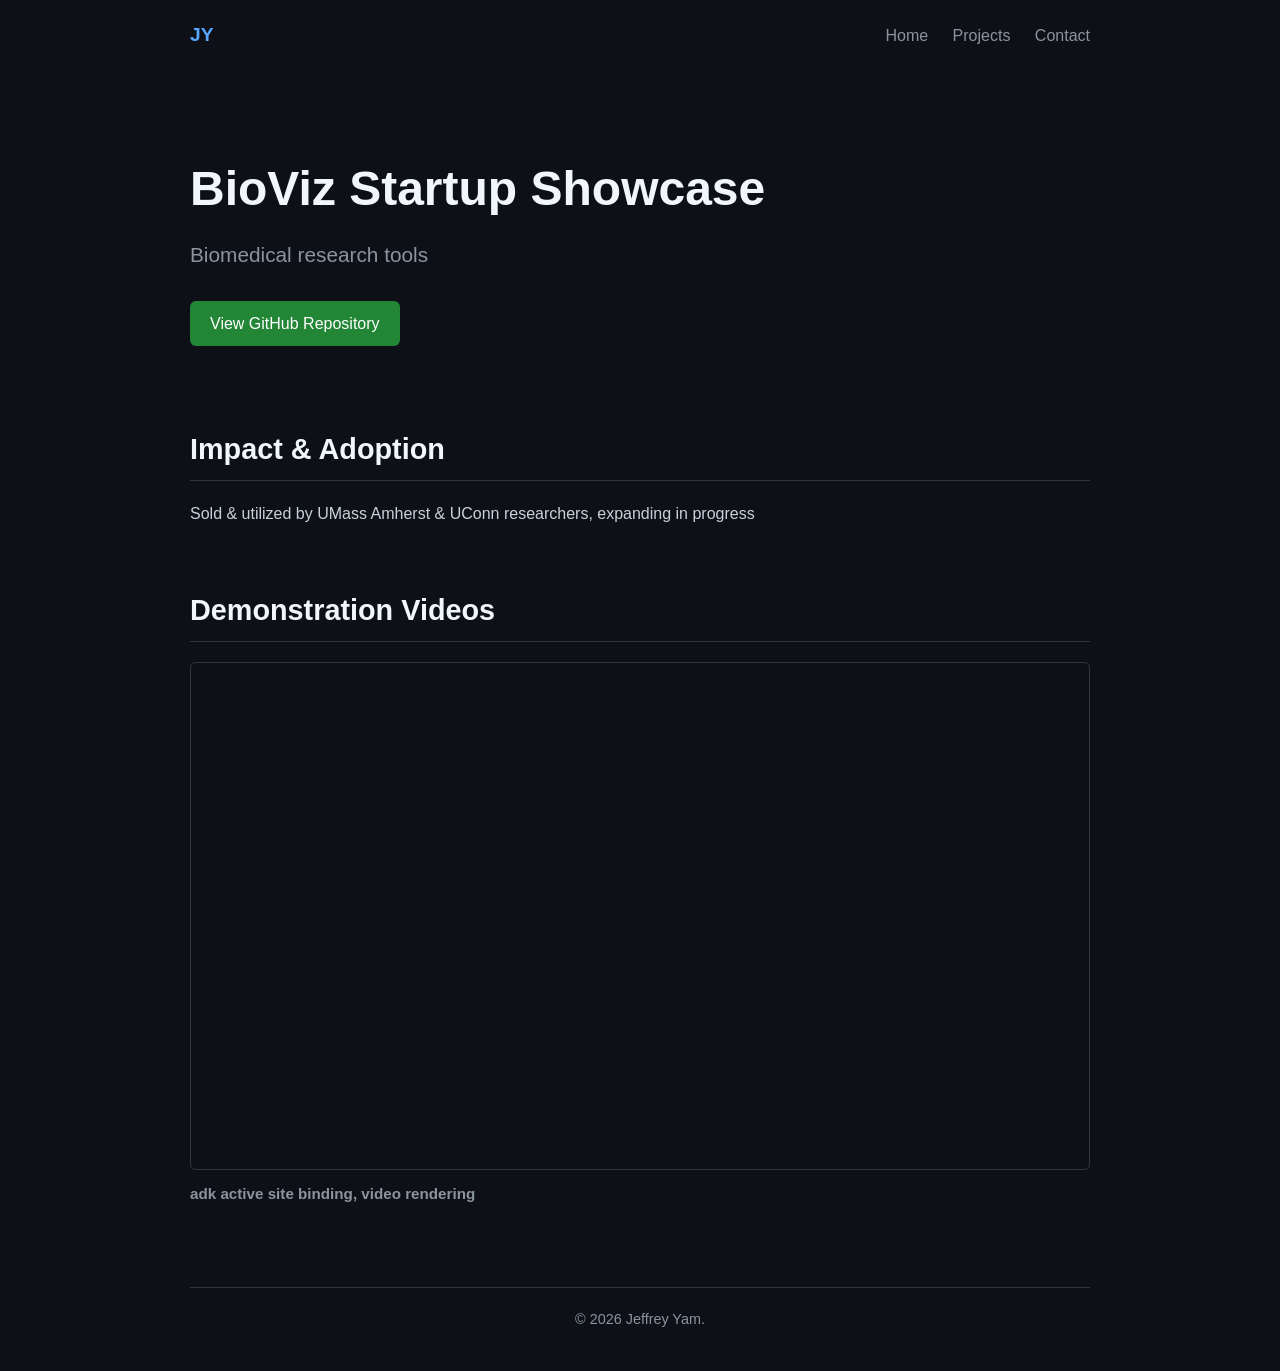
<file: startup.html>
<!DOCTYPE html>
<html lang="en">
<head>
    <meta charset="UTF-8">
    <meta name="viewport" content="width=device-width, initial-scale=1.0">
    <title>BioViz Startup - Jeffrey Yam</title>
    <link rel="stylesheet" href="style.css">
</head>
<body>

    <!-- Header / Navigation -->
    <header>
        <div class="logo">JY</div>
        <nav>
            <a href="index.html">Home</a>
            <a href="index.html#projects">Projects</a>
            <a href="index.html#contact">Contact</a>
        </nav>
    </header>

    <!-- Startup Hero Section -->
    <section class="hero">
        <h1>BioViz Startup Showcase</h1>
        <p>Biomedical research tools</p>
        <div class="cta-buttons">
            <a href="https://github.com/kychilly/BioViz" target="_blank" class="btn primary">View GitHub Repository</a>
        </div>
    </section>

    <!-- Traction / Flex Section -->
    <section class="section">
        <h2>Impact & Adoption</h2>
        <p>Sold & utilized by UMass Amherst & UConn researchers, expanding in progress</p>
    </section>

<!-- Video Demonstrations Section -->
    <section class="section">
        <h2>Demonstration Videos</h2>

        <!-- Video Item 1 -->
        <div class="video-card" style="margin-bottom: 30px;">
            <div class="video-container" style="position: relative; width: 100%; padding-bottom: 56.25%; height: 0; overflow: hidden; border-radius: 6px; border: 1px solid #30363d; margin-bottom: 12px;">
                <iframe src="https://www.youtube.com/embed/KiCRkwjMBIM" title="BioViz Demonstration" style="position: absolute; top: 0; left: 0; width: 100%; height: 100%; border: 0;" allowfullscreen></iframe>
            </div>
            <p style="color: #8b949e; font-size: 0.95rem;"><strong>adk active site binding, video rendering</strong></p>
        </div>

        <!-- You can easily duplicate the block above to add more demonstration videos later! -->
    </section>

    <!-- Footer -->
    <footer>
        <p>&copy; 2026 Jeffrey Yam.</p>
    </footer>

</body>
</html>
</file>
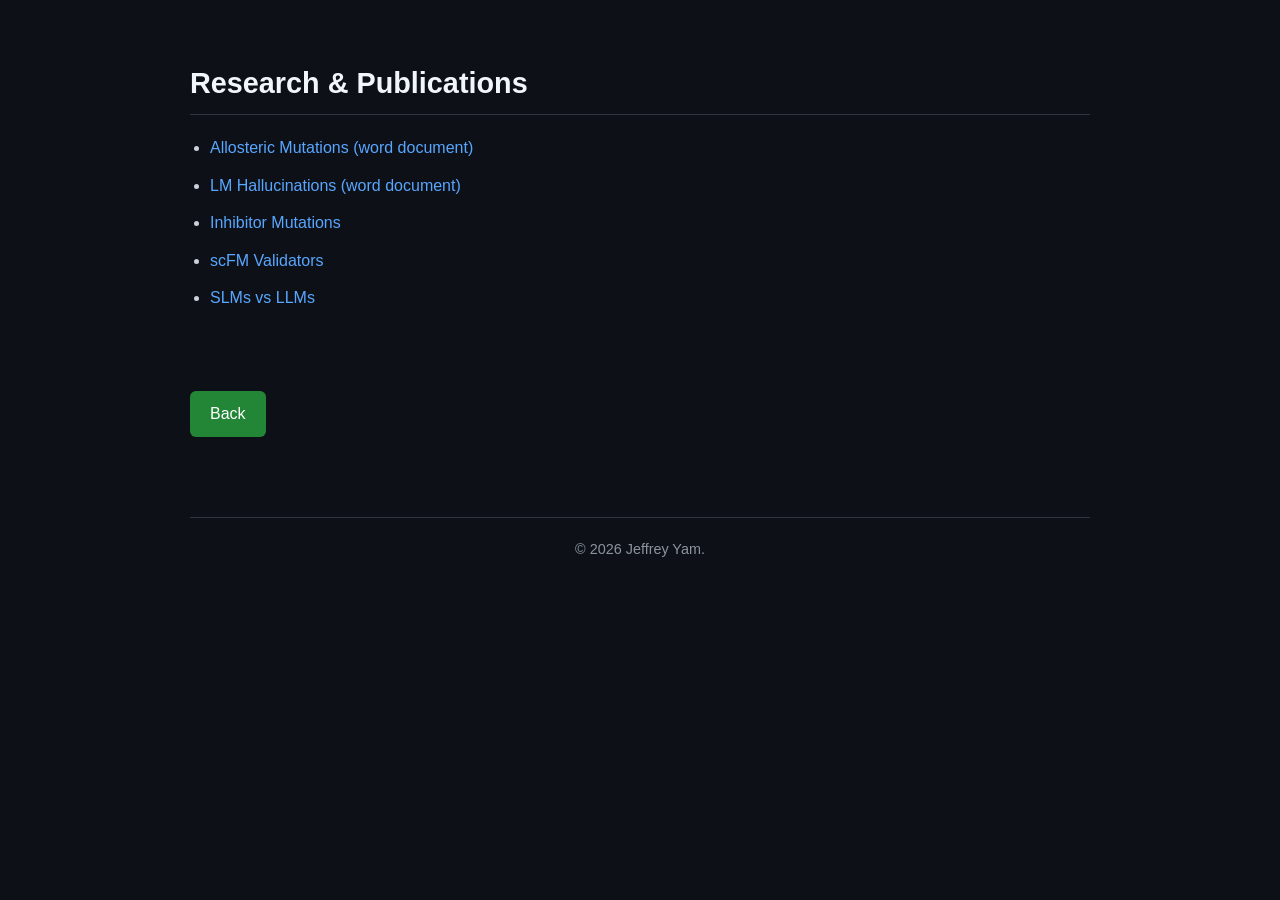
<file: websiteSetup/research.html>
<!DOCTYPE html>
<html lang="en">
<head>
    <meta charset="UTF-8">
    <meta name="viewport" content="width=device-width, initial-scale=1.0">
    <title>Research - Jeffrey Yam</title>
    <link rel="stylesheet" href="../style.css">
</head>
<body>

<section class="section">
    <h2>Research & Publications</h2>
    <p style="margin-bottom: 20px; color: #8b949e;"></p>

<ul style="list-style-type: disc; padding-left: 20px; display: flex; flex-direction: column; gap: 12px;">
    <li>
        <a href="../papers/paper5.docx" target="_blank" style="color: #58a6ff; text-decoration: none; font-weight: 500;">Allosteric Mutations (word document)</a>
    </li>
    <li>
        <a href="../papers/paper4.docx" target="_blank" style="color: #58a6ff; text-decoration: none; font-weight: 500;">LM Hallucinations (word document)</a>
    </li>
    <li>
        <a href="../papers/paper3.pdf" target="_blank" style="color: #58a6ff; text-decoration: none; font-weight: 500;">Inhibitor Mutations</a>
    </li>
    <li>
        <a href="../papers/paper2.pdf" target="_blank" style="color: #58a6ff; text-decoration: none; font-weight: 500;">scFM Validators</a>
    </li>
    <li>
        <a href="../papers/paper1.pdf" target="_blank" style="color: #58a6ff; text-decoration: none; font-weight: 500;">SLMs vs LLMs</a>
    </li>
</ul>
</section>


    <section class="hero">
    <div class="cta-buttons">
        <a href="../index.html" class="btn primary">Back</a>
    </div>
</section>

    <!-- Footer -->
    <footer>
        <p>&copy; 2026 Jeffrey Yam.</p>
    </footer>

</body>
</html>
</file>
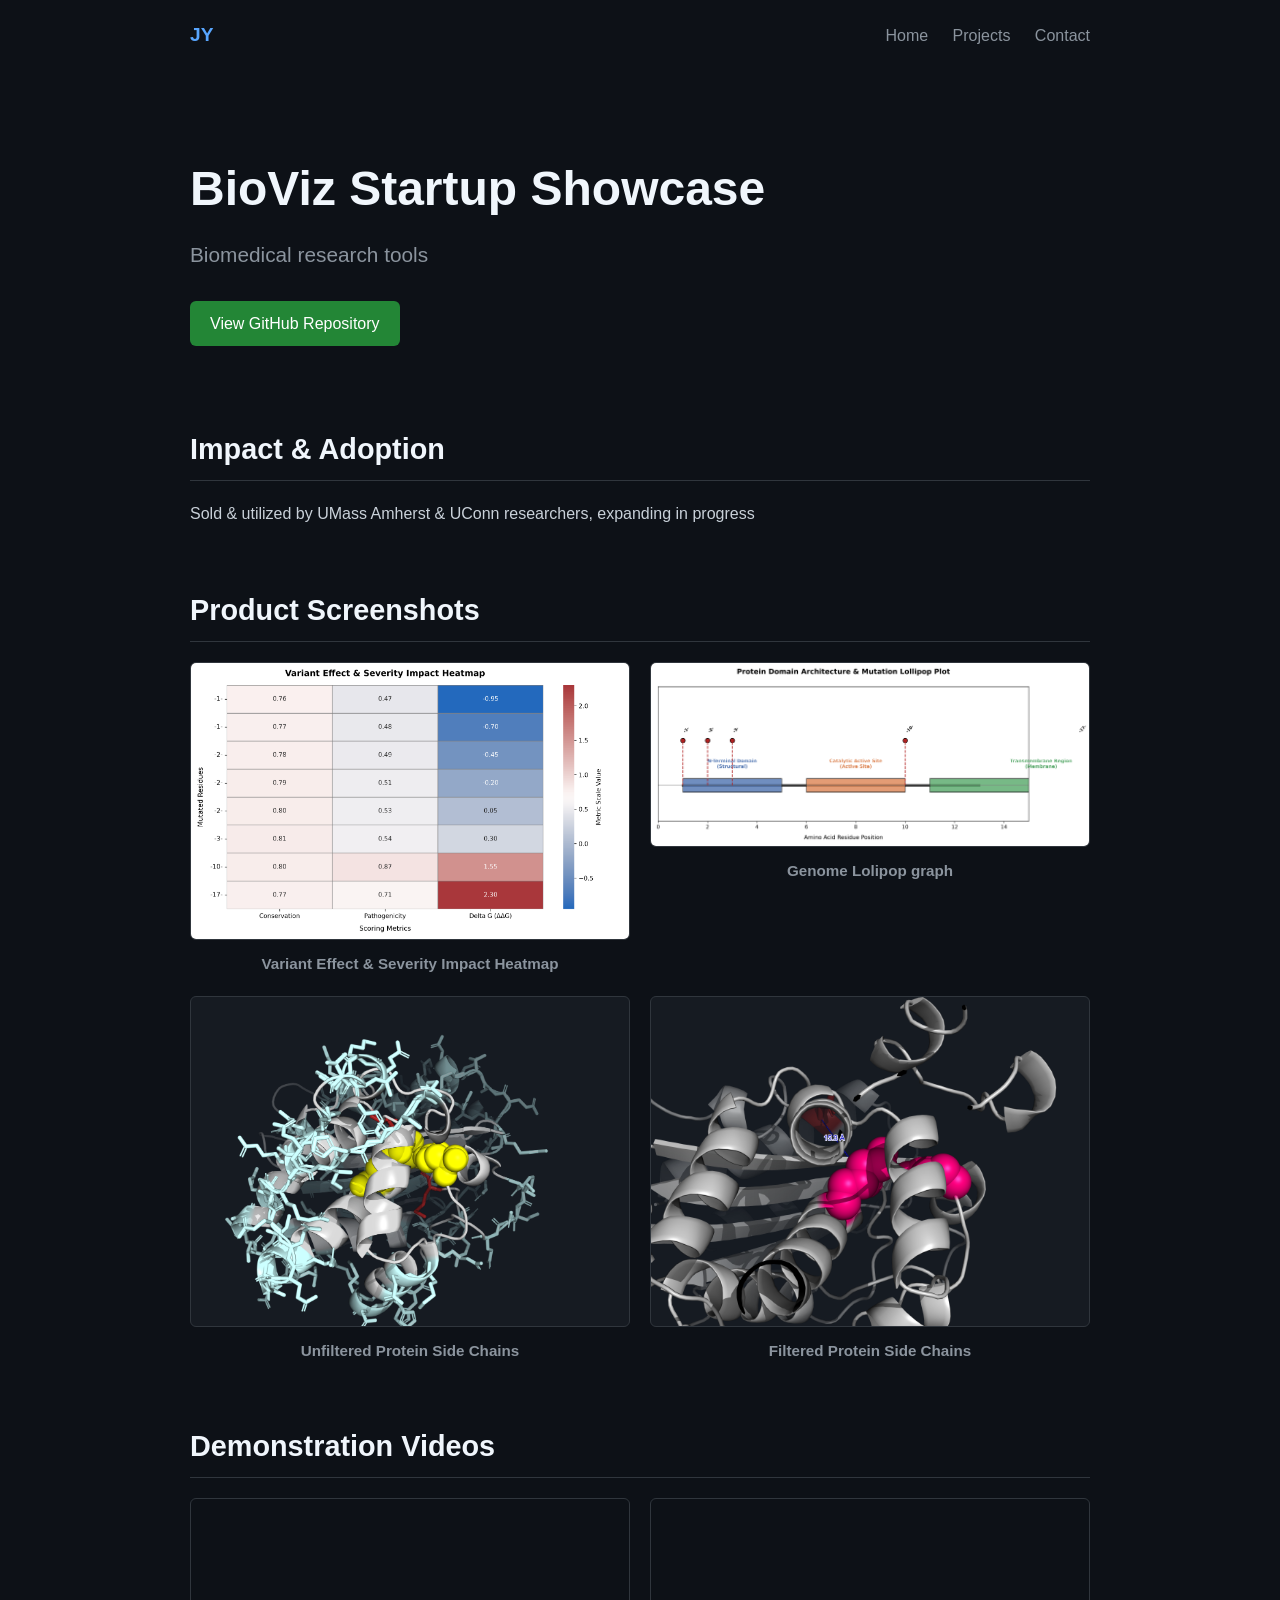
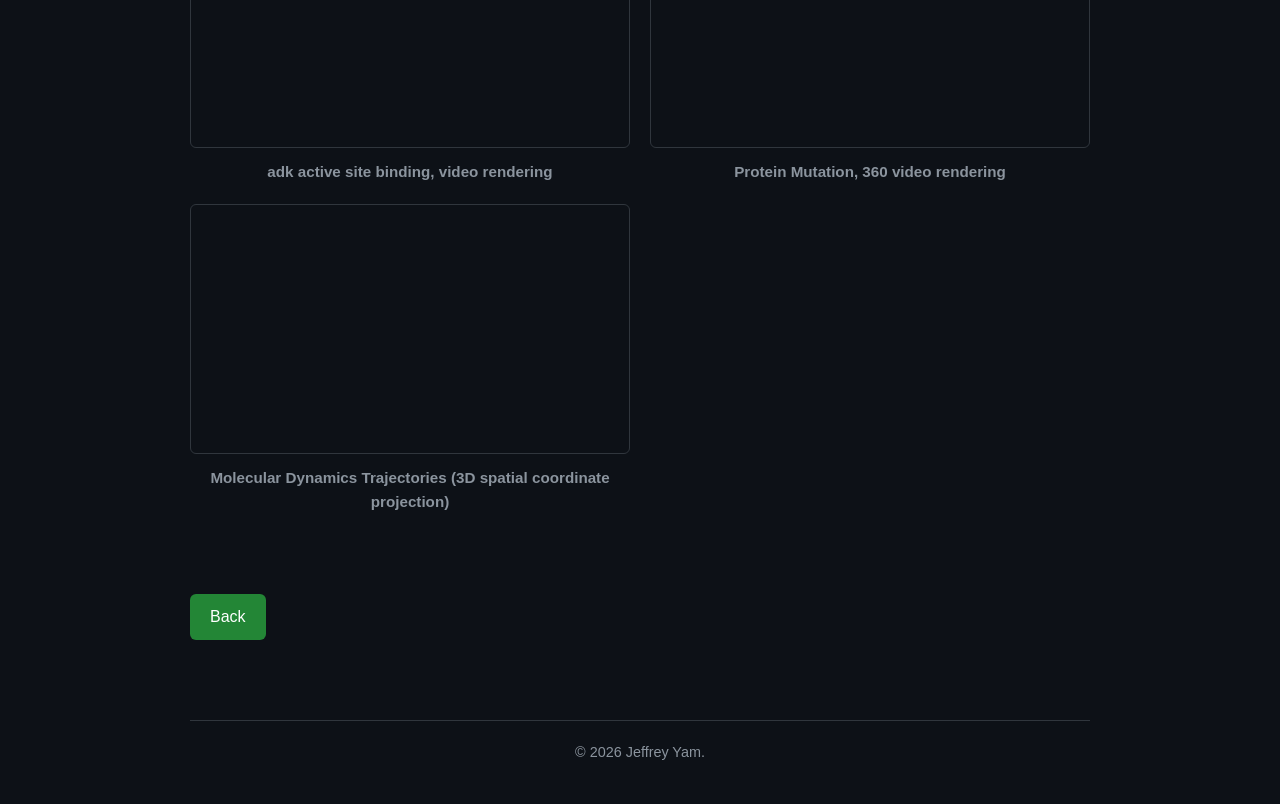
<file: websiteSetup/startup.html>
<!DOCTYPE html>
<html lang="en">
<head>
    <meta charset="UTF-8">
    <meta name="viewport" content="width=device-width, initial-scale=1.0">
    <title>BioViz Startup - Jeffrey Yam</title>
    <link rel="stylesheet" href="../style.css">
</head>
<body>

    <!-- Header / Navigation -->
    <header>
        <div class="logo">JY</div>
        <nav>
            <a href="../index.html">Home</a>
            <a href="../index.html#projects">Projects</a>
            <a href="../index.html#contact">Contact</a>
        </nav>
    </header>

    <!-- Startup Hero Section -->
    <section class="hero">
        <h1>BioViz Startup Showcase</h1>
        <p>Biomedical research tools</p>
        <div class="cta-buttons">
            <a href="https://github.com/kychilly/BioViz" target="_blank" class="btn primary">View GitHub Repository</a>
        </div>
    </section>

    <!-- Traction / Flex Section -->
    <section class="section">
        <h2>Impact & Adoption</h2>
        <p>Sold & utilized by UMass Amherst & UConn researchers, expanding in progress</p>
    </section>

    <!-- Picture Gallery Section (Added Here) -->
    <section class="section">
        <h2>Product Screenshots</h2>

        <div style="display: grid; grid-template-columns: repeat(auto-fit, minmax(300px, 1fr)); gap: 20px;">

            <!-- Picture Item 1 -->
            <div class="video-card">
                <div style="max-width: 450px; margin: 0 auto;">
                    <div style="position: relative; width: 100%; overflow: hidden; border-radius: 6px; border: 1px solid #30363d; margin-bottom: 12px; background-color: #161b22;">
                        <!-- Updated file path here -->
                        <img src="../images/heatmap1.png" alt="Variant Effect & Severity Impact Heatmap" style="width: 100%; height: auto; display: block; object-fit: cover;">
                    </div>
                </div>
                <p style="color: #8b949e; font-size: 0.95rem; text-align: center;"><strong>Variant Effect & Severity Impact Heatmap</strong></p>
            </div>

            <!-- Picture Item 2 -->
            <div class="video-card">
                <div style="max-width: 450px; margin: 0 auto;">
                    <div style="position: relative; width: 100%; overflow: hidden; border-radius: 6px; border: 1px solid #30363d; margin-bottom: 12px; background-color: #161b22;">
                        <img src="../images/lolipop1.png" alt="random ss 2" style="width: 100%; height: auto; display: block; object-fit: cover;">
                    </div>
                </div>
                <p style="color: #8b949e; font-size: 0.95rem; text-align: center;"><strong>Genome Lolipop graph</strong></p>
            </div>

            <div class="video-card">
                <div style="max-width: 450px; margin: 0 auto;">
                    <div style="position: relative; width: 100%; overflow: hidden; border-radius: 6px; border: 1px solid #30363d; margin-bottom: 12px; background-color: #161b22;">
                        <img src="../images/UnfilteredSideChains.webp" alt="random ss 2" style="width: 100%; height: auto; display: block; object-fit: cover;">
                    </div>
                </div>
                <p style="color: #8b949e; font-size: 0.95rem; text-align: center;"><strong>Unfiltered Protein Side Chains</strong></p>
            </div>

            <div class="video-card">
                <div style="max-width: 450px; margin: 0 auto;">
                    <div style="position: relative; width: 100%; overflow: hidden; border-radius: 6px; border: 1px solid #30363d; margin-bottom: 12px; background-color: #161b22;">
                        <img src="../images/FilteredSideChain.png" alt="random ss 2" style="width: 100%; height: auto; display: block; object-fit: cover;">
                    </div>
                </div>
                <p style="color: #8b949e; font-size: 0.95rem; text-align: center;"><strong>Filtered Protein Side Chains</strong></p>
            </div>

        </div>
    </section>


<!-- Video Demonstrations Section -->
    <section class="section">
    <h2>Demonstration Videos</h2>

    <div style="display: grid; grid-template-columns: repeat(auto-fit, minmax(300px, 1fr)); gap: 20px;">

        <div class="video-card">
            <div style="max-width: 450px; margin: 0 auto;">
                <div class="video-container" style="position: relative; width: 100%; padding-bottom: 56.25%; height: 0; overflow: hidden; border-radius: 6px; border: 1px solid #30363d; margin-bottom: 12px;">
                    <iframe src="https://www.youtube.com/embed/KiCRkwjMBIM" title="ADK Binding demonstration" style="position: absolute; top: 0; left: 0; width: 100%; height: 100%; border: 0;" allowfullscreen></iframe>
                </div>
            </div>
            <p style="color: #8b949e; font-size: 0.95rem; text-align: center;"><strong>adk active site binding, video rendering</strong></p>
        </div>

        <div class="video-card">
            <div style="max-width: 450px; margin: 0 auto;">
                <div class="video-container" style="position: relative; width: 100%; padding-bottom: 56.25%; height: 0; overflow: hidden; border-radius: 6px; border: 1px solid #30363d; margin-bottom: 12px;">
                    <iframe src="https://youtube.com/embed/cYUwznhgu-I" title="Protein mutation rotation" style="position: absolute; top: 0; left: 0; width: 100%; height: 100%; border: 0;" allowfullscreen></iframe>
                </div>
            </div>
            <p style="color: #8b949e; font-size: 0.95rem; text-align: center;"><strong>Protein Mutation, 360 video rendering</strong></p>
        </div>

        <div class="video-card">
            <div style="max-width: 450px; margin: 0 auto;">
                <div class="video-container" style="position: relative; width: 100%; padding-bottom: 56.25%; height: 0; overflow: hidden; border-radius: 6px; border: 1px solid #30363d; margin-bottom: 12px;">
                    <iframe src="https://youtube.com/embed/6u-3jxwZHe8" title="Molecular Dynamics" style="position: absolute; top: 0; left: 0; width: 100%; height: 100%; border: 0;" allowfullscreen></iframe>
                </div>
            </div>
            <p style="color: #8b949e; font-size: 0.95rem; text-align: center;"><strong>Molecular Dynamics Trajectories (3D spatial coordinate projection)</strong></p>
        </div>


    </div>
</section>

    <section class="hero">
    <div class="cta-buttons">
        <a href="../index.html" class="btn primary">Back</a>
    </div>
</section>

    <!-- Footer -->
    <footer>
        <p>&copy; 2026 Jeffrey Yam.</p>
    </footer>

</body>
</html>
</file>
<file: style.css>
/* Reset & Base Styles */
* {
    margin: 0;
    padding: 0;
    box-sizing: border-box;
}

body {
    font-family: -apple-system, BlinkMacSystemFont, "Segoe UI", Roboto, Helvetica, Arial, sans-serif;
    background-color: #0d1117;
    color: #c9d1d9;
    line-height: 1.6;
    padding: 0 20px;
}

/* Header & Nav */
header {
    max-width: 900px;
    margin: 0 auto;
    display: flex;
    justify-content: space-between;
    align-items: center;
    padding: 20px 0;
}

.logo {
    font-weight: bold;
    font-size: 1.2rem;
    color: #58a6ff;
}

nav a {
    color: #8b949e;
    text-decoration: none;
    margin-left: 20px;
    transition: color 0.2s;
}

nav a:hover {
    color: #58a6ff;
}

/* Hero Section */
.hero {
    max-width: 900px;
    margin: 80px auto;
    text-align: left;
}

.hero h1 {
    font-size: 3rem;
    color: #f0f6fc;
    margin-bottom: 10px;
}

.hero p {
    font-size: 1.3rem;
    color: #8b949e;
    margin-bottom: 30px;
}

/* Buttons */
.cta-buttons {
    display: flex;
    gap: 15px;
}

.btn {
    padding: 10px 20px;
    border-radius: 6px;
    text-decoration: none;
    font-weight: 500;
    transition: background 0.2s;
}

.btn.primary {
    background-color: #238636;
    color: #ffffff;
}

.btn.primary:hover {
    background-color: #2ea043;
}

.btn.secondary {
    background-color: #21262d;
    color: #c9d1d9;
    border: 1px solid #30363d;
}

.btn.secondary:hover {
    background-color: #30363d;
}

/* Sections */
.section {
    max-width: 900px;
    margin: 60px auto;
}

.section h2 {
    font-size: 1.8rem;
    color: #f0f6fc;
    margin-bottom: 20px;
    border-bottom: 1px solid #30363d;
    padding-bottom: 8px;
}

/* Project Cards Grid */
.project-grid {
    display: grid;
    grid-template-columns: repeat(auto-fit, minmax(260px, 1fr));
    gap: 20px;
}

.project-card {
    background-color: #161b22;
    border: 1px solid #30363d;
    border-radius: 6px;
    padding: 20px;
    transition: border-color 0.2s;
}

.project-card:hover {
    border-color: #8b949e;
}

.project-card h3 {
    color: #58a6ff;
    margin-bottom: 10px;
}

.project-card p {
    font-size: 0.95rem;
    color: #8b949e;
    margin-bottom: 15px;
}

.tech-tag {
    display: inline-block;
    background-color: #21262d;
    color: #58a6ff;
    font-size: 0.8rem;
    padding: 3px 8px;
    border-radius: 4px;
    margin-right: 5px;
}

/* Contact Links */
.contact-links a {
    color: #58a6ff;
    text-decoration: none;
    font-weight: 500;
}

.contact-links a:hover {
    text-decoration: underline;
}

/* Footer */
footer {
    max-width: 900px;
    margin: 80px auto 40px auto;
    text-align: center;
    color: #8b949e;
    font-size: 0.9rem;
    border-top: 1px solid #30363d;
    padding-top: 20px;
}
</file>
